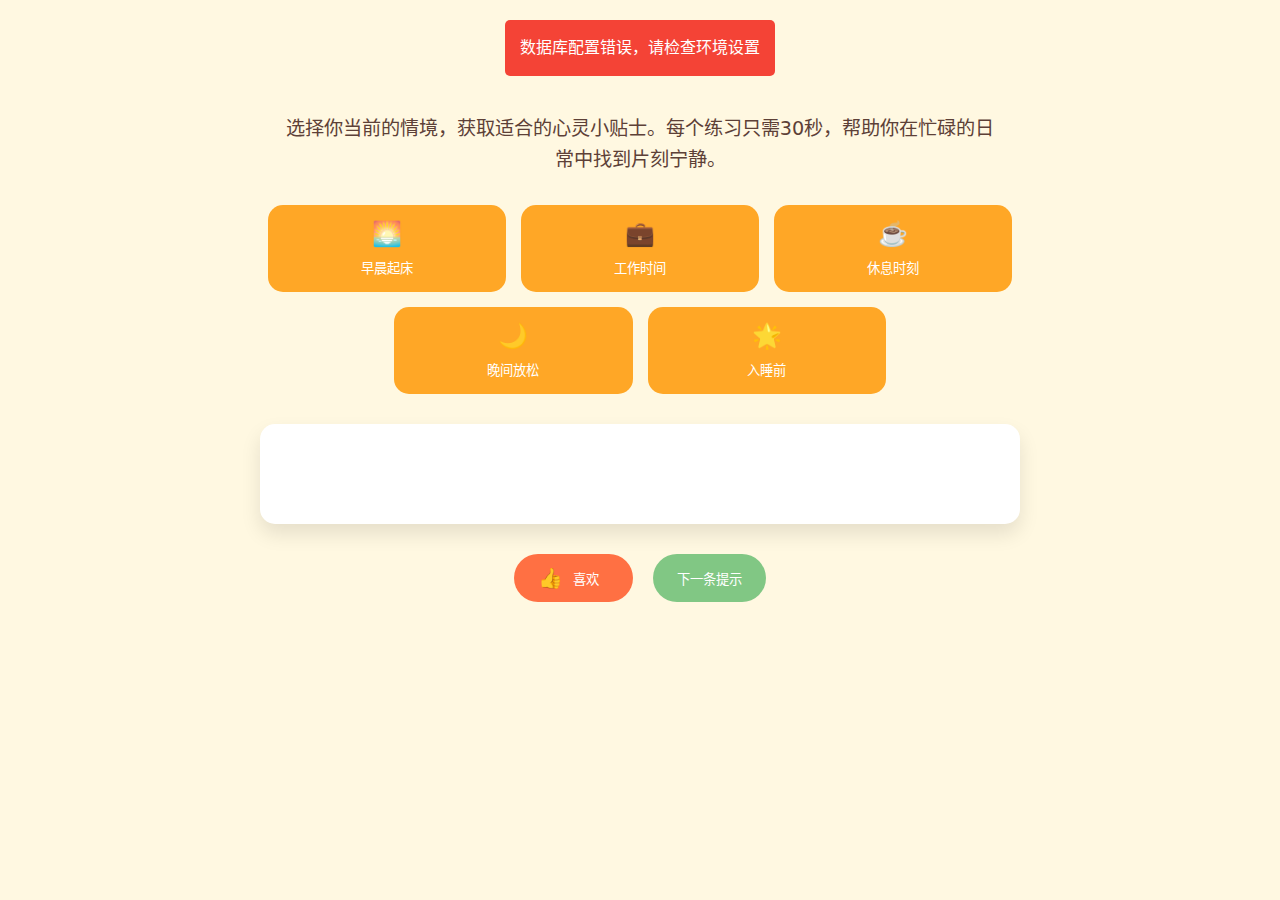
<file: index.html>
<!DOCTYPE html>
<html lang="zh-CN">
<head>
    <meta charset="UTF-8">
    <meta name="viewport" content="width=device-width, initial-scale=1.0">
    <title>心灵加油站</title>
    <meta name="description" content="心灵加油站 - 获取适合您当前情境的心灵小贴士">
    <meta name="theme-color" content="#FFF9C4">
    <link rel="stylesheet" href="styles.css">
</head>
<body>
    <header>
        <h1 id="main-title">心灵加油站</h1>
    </header>

    <main>
        <p id="intro-text" class="intro">
            选择你当前的情境，获取适合的心灵小贴士。每个练习只需30秒，帮助你在忙碌的日常中找到片刻宁静。
        </p>

        <section id="situation-buttons" role="group" aria-label="情境选择" class="situation-group">
            <button type="button" data-situation="morning">
                <span class="situation-icon">🌅</span>
                早晨起床
            </button>
            <button type="button" data-situation="work">
                <span class="situation-icon">💼</span>
                工作时间
            </button>
            <button type="button" data-situation="break">
                <span class="situation-icon">☕</span>
                休息时刻
            </button>
            <button type="button" data-situation="evening">
                <span class="situation-icon">🌙</span>
                晚间放松
            </button>
            <button type="button" data-situation="sleep">
                <span class="situation-icon">🌟</span>
                入睡前
            </button>
        </section>

        <section id="tip-section" class="tip-section">
            <div id="spiritual-tip" aria-live="polite" role="status" class="tip-content"></div>
            
            <div class="interaction-buttons">
                <button type="button" id="like-button" class="like-button" aria-label="喜欢当前提示">
                    <span class="button-icon">👍</span>
                    <span class="button-text">喜欢</span>
                    <span class="like-count"></span>
                </button>
                <button type="button" id="next-tip" class="next-button">下一条提示</button>
            </div>
        </section>
    </main>

    <script type="module" src="code.js"></script>
</body>
</html>
</file>
<file: styles.css>
/* 基础变量定义 */
:root {
    --primary-color: #FFA726;
    --secondary-color: #81C784;
    --background-color: #FFF8E1;
    --text-color: #5D4037;
    --accent-color: #FF7043;
    --shadow-color: rgba(0, 0, 0, 0.1);
}

/* 基础样式 */
* {
    margin: 0;
    padding: 0;
    box-sizing: border-box;
}

body {
    font-family: system-ui, -apple-system, 'Segoe UI', Roboto, sans-serif;
    line-height: 1.6;
    color: var(--text-color);
    background-color: var(--background-color);
    max-width: 800px;
    margin: 0 auto;
    padding: 20px;
    transition: background-color 0.3s ease;
}

/* 头部样式 */
header {
    text-align: center;
    margin-bottom: 30px;
}

#language-switch {
    text-align: right;
    margin-bottom: 20px;
}

#language-switch button {
    background-color: transparent;
    border: 2px solid var(--primary-color);
    color: var(--primary-color);
    padding: 8px 16px;
    border-radius: 20px;
}

h1 {
    color: var(--primary-color);
    font-size: 2.5em;
    text-shadow: 2px 2px 4px var(--shadow-color);
}

/* 介绍文本 */
.intro {
    text-align: center;
    font-size: 1.2em;
    margin-bottom: 30px;
    padding: 0 20px;
}

/* 情境按钮组 */
.situation-group {
    display: flex;
    flex-wrap: wrap;
    justify-content: center;
    gap: 15px;
    margin-bottom: 30px;
}

.situation-group button {
    flex: 1 1 calc(33.333% - 15px);
    max-width: calc(33.333% - 15px);
    min-width: 150px;
    text-align: center;
    padding: 15px;
    background-color: var(--primary-color);
    border: none;
    border-radius: 15px;
    color: white;
    cursor: pointer;
    transition: all 0.3s ease;
}

.situation-icon {
    font-size: 24px;
    display: block;
    margin-bottom: 10px;
}

/* 提示内容区域 */
.tip-section {
    margin-top: 30px;
}

.tip-content {
    background-color: white;
    padding: 30px;
    border-radius: 15px;
    box-shadow: 0 10px 20px var(--shadow-color);
    text-align: center;
    font-size: 1.2em;
    margin-bottom: 30px;
    min-height: 100px;
    display: flex;
    align-items: center;
    justify-content: center;
    transition: transform 0.3s ease-out;
}

/* 控制按钮 */
.practice-controls {
    display: flex;
    justify-content: center;
    gap: 20px;
    margin: 30px 0;
}

.audio-button {
    display: flex;
    align-items: center;
    gap: 10px;
    background-color: var(--secondary-color);
    color: white;
    border: none;
    border-radius: 25px;
    padding: 12px 24px;
    cursor: pointer;
    transition: all 0.3s ease;
}

.button-icon {
    font-size: 20px;
}

/* 交互按钮 */
.interaction-buttons {
    display: flex;
    justify-content: center;
    gap: 20px;
    margin-top: 20px;
}

.like-button {
    background-color: var(--accent-color);
    color: white;
    border: none;
    border-radius: 25px;
    padding: 12px 24px;
    cursor: pointer;
    display: flex;
    align-items: center;
    gap: 10px;
    transition: all 0.3s ease;
}

.next-button {
    background-color: var(--secondary-color);
    color: white;
    border: none;
    border-radius: 25px;
    padding: 12px 24px;
    cursor: pointer;
    transition: all 0.3s ease;
}

/* 弹出提示 */
.achievement-popup {
    position: fixed;
    top: 20px;
    left: 50%;
    transform: translateX(-50%);
    background-color: var(--primary-color);
    color: white;
    padding: 15px 25px;
    border-radius: 10px;
    box-shadow: 0 4px 8px var(--shadow-color);
    z-index: 1000;
    opacity: 0;
    transition: opacity 0.3s ease-in-out;
}

.offline-notice {
    position: fixed;
    bottom: 20px;
    left: 50%;
    transform: translateX(-50%);
    background-color: var(--accent-color);
    color: white;
    padding: 10px 20px;
    border-radius: 5px;
    box-shadow: 0 2px 4px var(--shadow-color);
    z-index: 1000;
}

/* 动画效果 */
@keyframes liked-animation {
    0% { transform: scale(1); }
    50% { transform: scale(1.1); }
    100% { transform: scale(1); }
}

@keyframes count-update {
    0% { opacity: 0.5; }
    50% { opacity: 1; }
    100% { opacity: 0.5; }
}

.liked-animation {
    animation: liked-animation 0.3s ease-in-out;
}

.update-animation {
    animation: count-update 0.5s ease-in-out;
}

/* 工具类 */
.hidden {
    display: none !important;
}

/* 响应式设计 */
@media (max-width: 600px) {
    body {
        padding: 15px;
        font-size: 16px;
    }

    .situation-group button {
        flex: 1 1 calc(50% - 15px);
        max-width: calc(50% - 15px);
    }

    .practice-controls {
        flex-direction: column;
        align-items: center;
    }

    .interaction-buttons {
        flex-direction: column;
        align-items: center;
    }

    .tip-content {
        padding: 20px;
        font-size: 1em;
    }
}

/* 暗色主题 */
@media (prefers-color-scheme: dark) {
    :root {
        --primary-color: #FFB74D;
        --secondary-color: #81C784;
        --background-color: #2D2D2D;
        --text-color: #E0E0E0;
        --accent-color: #FF8A65;
        --shadow-color: rgba(0, 0, 0, 0.3);
    }

    body {
        background-color: var(--background-color);
        color: var(--text-color);
    }

    .tip-content {
        background-color: #3D3D3D;
    }
}

/* 减少动画 */
@media (prefers-reduced-motion: reduce) {
    * {
        transition: none !important;
        animation: none !important;
    }
}

/* 高对比度模式 */
@media (forced-colors: active) {
    button {
        border: 2px solid currentColor;
    }
}
</file>
